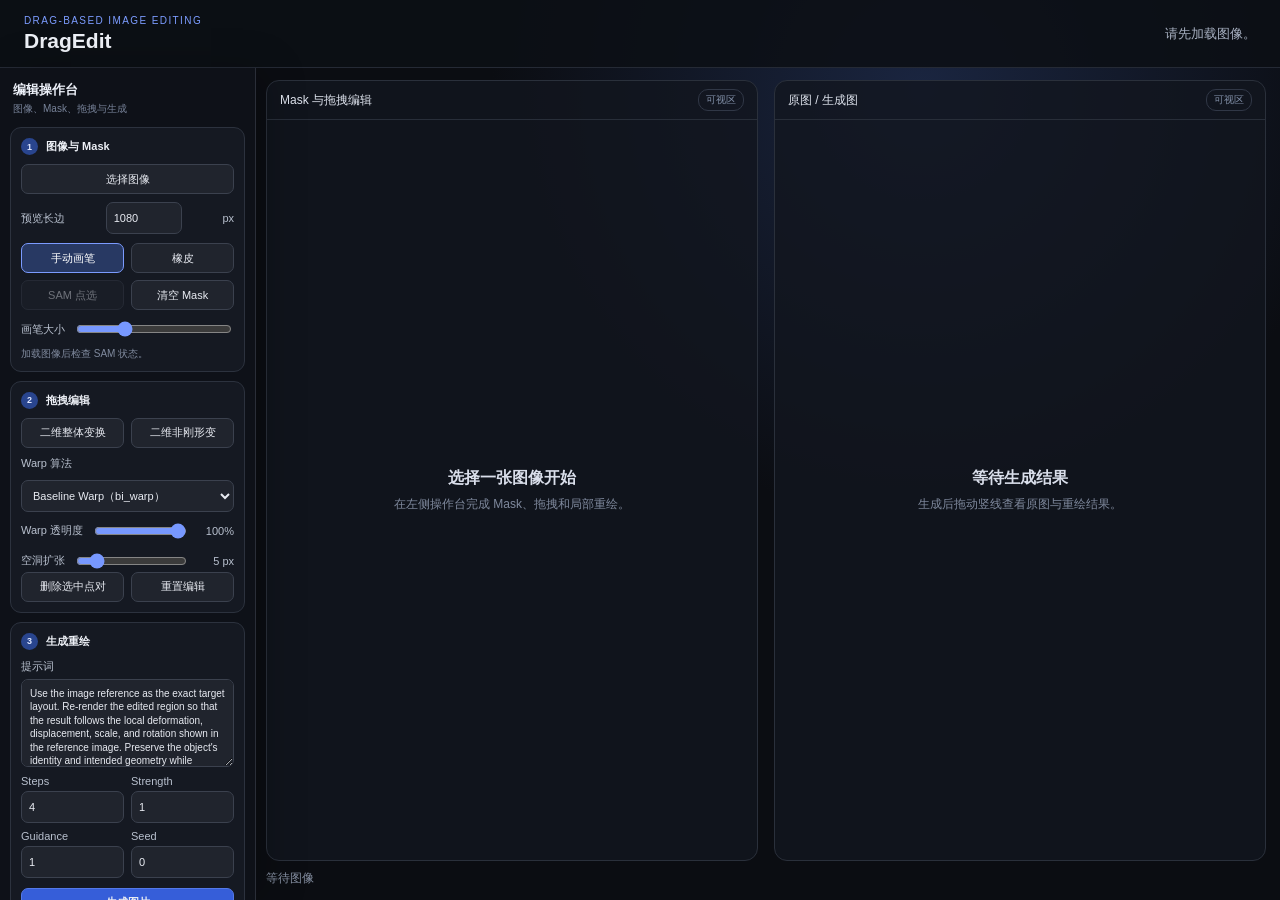
<file: web/index.html>
<!doctype html>
<html lang="zh-CN">
<head>
  <meta charset="utf-8">
  <meta name="viewport" content="width=device-width, initial-scale=1">
  <title>DragEdit</title>
  <link rel="stylesheet" href="style.css?v=pipeline-debug-6">
</head>
<body>
  <header class="app-header">
    <div>
      <div class="eyebrow">DRAG-BASED IMAGE EDITING</div>
      <h1>DragEdit</h1>
    </div>
    <p id="instructions">请先加载图像。</p>
  </header>

  <main id="workspace">
    <div id="stagesArea" class="stage-grid">
      <article class="viewer-card">
        <header class="viewer-title">
          <span>Mask 与拖拽编辑</span>
            <span class="viewer-badge">可视区</span>
        </header>
        <div id="editorViewport" class="viewer-body">
          <div id="emptyState" class="empty-state">
            <strong>选择一张图像开始</strong>
            <span>在左侧操作台完成 Mask、拖拽和局部重绘。</span>
          </div>
          <div id="stage" class="image-stage" hidden>
            <canvas id="previewCanvas"></canvas>
            <canvas id="overlayCanvas"></canvas>
          </div>
        </div>
      </article>

      <article class="viewer-card">
        <header class="viewer-title">
          <span>原图 / 生成图</span>
          <span class="viewer-badge">可视区</span>
        </header>
        <div id="comparisonViewport" class="viewer-body">
          <div id="comparisonEmpty" class="empty-state">
            <strong>等待生成结果</strong>
            <span>生成后拖动竖线查看原图与重绘结果。</span>
          </div>
          <div id="comparisonStage" class="comparison-stage" hidden>
            <canvas id="generatedCanvas"></canvas>
            <canvas id="originalCanvas"></canvas>
            <div id="comparisonDivider" class="comparison-divider">
              <span class="divider-handle">↔</span>
            </div>
          </div>
        </div>
        <div id="pipelineInputs" class="pipeline-inputs" hidden>
          <figure>
            <button class="pipeline-thumbnail" type="button" data-pipeline-input="image"
                    aria-label="以原始分辨率查看 Pipeline image 输入">
              <img id="debugImageInput" alt="Pipeline image input">
            </button>
            <figcaption><code>image</code><span id="debugImageInputSize"></span></figcaption>
          </figure>
          <figure>
            <button class="pipeline-thumbnail" type="button" data-pipeline-input="image_reference"
                    aria-label="以原始分辨率查看 Pipeline image_reference 输入">
              <img id="debugImageReference" alt="Pipeline image reference input">
            </button>
            <figcaption><code>image_reference</code><span id="debugImageReferenceSize"></span></figcaption>
          </figure>
          <figure>
            <button class="pipeline-thumbnail" type="button" data-pipeline-input="mask_image"
                    aria-label="以原始分辨率查看 Pipeline mask_image 输入">
              <img id="debugMaskImage" alt="Pipeline mask image input">
            </button>
            <figcaption><code>mask_image</code><span id="debugMaskImageSize"></span></figcaption>
          </figure>
        </div>
      </article>
    </div>

    <footer id="footer">
      <span id="status">等待图像</span>
      <span id="performance"></span>
    </footer>
  </main>

  <aside class="toolbar">
    <header class="toolbar-title">
      <strong>编辑操作台</strong>
      <span>图像、Mask、拖拽与生成</span>
    </header>
    <section class="tool-group image-mask-tools">
      <h2><span>1</span> 图像与 Mask</h2>
      <div class="control-row">
        <label class="file-button">
          选择图像
          <input id="imageInput" type="file" accept="image/*">
        </label>
        <label class="number-row">
          <span>预览长边</span>
          <input id="previewLongEdge" type="number" min="320" max="4096" step="1" value="1080">
          <span>px</span>
        </label>
      </div>
      <div class="button-grid mask-tools">
        <button data-mode="paint" class="mode-button">手动画笔</button>
        <button data-mode="erase" class="mode-button">橡皮</button>
        <button data-mode="sam" class="mode-button" disabled>SAM 点选</button>
        <button id="clearMask">清空 Mask</button>
      </div>
      <label class="range-row">
        <span>画笔大小</span>
        <input id="brushSize" type="range" min="4" max="100" value="32">
      </label>
      <p id="samHint" class="section-hint">加载图像后检查 SAM 状态。</p>
    </section>

    <section class="tool-group edit-tools">
      <h2><span>2</span> 拖拽编辑</h2>
      <div class="button-grid edit-tabs">
        <button data-mode="transform" class="mode-button">二维整体变换</button>
        <button data-mode="deform" class="mode-button">二维非刚形变</button>
      </div>
      <label class="select-row">
        <span>Warp 算法</span>
        <select id="warpAlgorithm">
          <option value="baseline">Baseline Warp（bi_warp）</option>
          <option value="my_warp">My Warp（实验版本）</option>
        </select>
      </label>
      <label id="boundaryAnchorRow" class="check-row" hidden>
        <input id="boundaryAnchors" type="checkbox" checked>
        <span>自动固定远端边界</span>
      </label>
      <label class="range-row">
        <span>Warp 透明度</span>
        <input id="warpOpacity" type="range" min="0" max="100" value="100">
        <output id="warpOpacityValue">100%</output>
      </label>
      <label class="range-row">
        <span>空洞扩张</span>
        <input id="inpaintKernelSize" type="range" min="1" max="31" step="2" value="5">
        <output id="inpaintKernelSizeValue">5 px</output>
      </label>
      <div class="button-grid">
        <button id="deletePair">删除选中点对</button>
        <button id="resetEdit">重置编辑</button>
      </div>
    </section>

    <section class="tool-group generation-tools">
      <h2><span>3</span> 生成重绘</h2>
      <label class="prompt-row">
        <span>提示词</span>
        <textarea id="generationPrompt" rows="4">Use the image reference as the exact target layout. Re-render the edited region so that the result follows the local deformation, displacement, scale, and rotation shown in the reference image. Preserve the object's identity and intended geometry while repairing warp-induced stretching, blur, tearing, holes, seams, duplicated content, and other implausible regions. Keep the surrounding image unchanged and blend the repaired region naturally with the background.</textarea>
      </label>
      <div class="generation-parameters">
        <label><span>Steps</span><input id="generationSteps" type="number" min="1" max="50" value="4"></label>
        <label><span>Strength</span><input id="generationStrength" type="number" min="0" max="1" step="0.05" value="1"></label>
        <label><span>Guidance</span><input id="generationGuidance" type="number" min="0" max="20" step="0.1" value="1"></label>
        <label><span>Seed</span><input id="generationSeed" type="number" min="0" step="1" value="0"></label>
      </div>
      <button id="generateImage" class="primary-button">生成图片</button>
      <div id="generationProgress" class="generation-progress" hidden>
        <progress id="generationProgressBar" max="100" value="0"></progress>
        <div>
          <span id="generationProgressStage">准备生成</span>
          <output id="generationProgressValue">0%</output>
        </div>
      </div>
      <p id="generationHint" class="section-hint">FLUX.2 Klein 会在服务启动时加载。</p>
    </section>
  </aside>

  <dialog id="pipelineInputDialog" class="pipeline-input-dialog"
          aria-labelledby="pipelineInputDialogTitle">
    <div class="pipeline-dialog-shell">
      <header>
        <strong id="pipelineInputDialogTitle"></strong>
        <span id="pipelineInputDialogSize"></span>
        <button id="closePipelineInputDialog" type="button" aria-label="关闭原图查看">×</button>
      </header>
      <div class="full-image-scroll">
        <img id="pipelineInputFullImage" alt="Pipeline 原始分辨率输入">
      </div>
    </div>
  </dialog>

  <script type="module" src="app.js?v=pipeline-debug-6"></script>
</body>
</html>
</file>
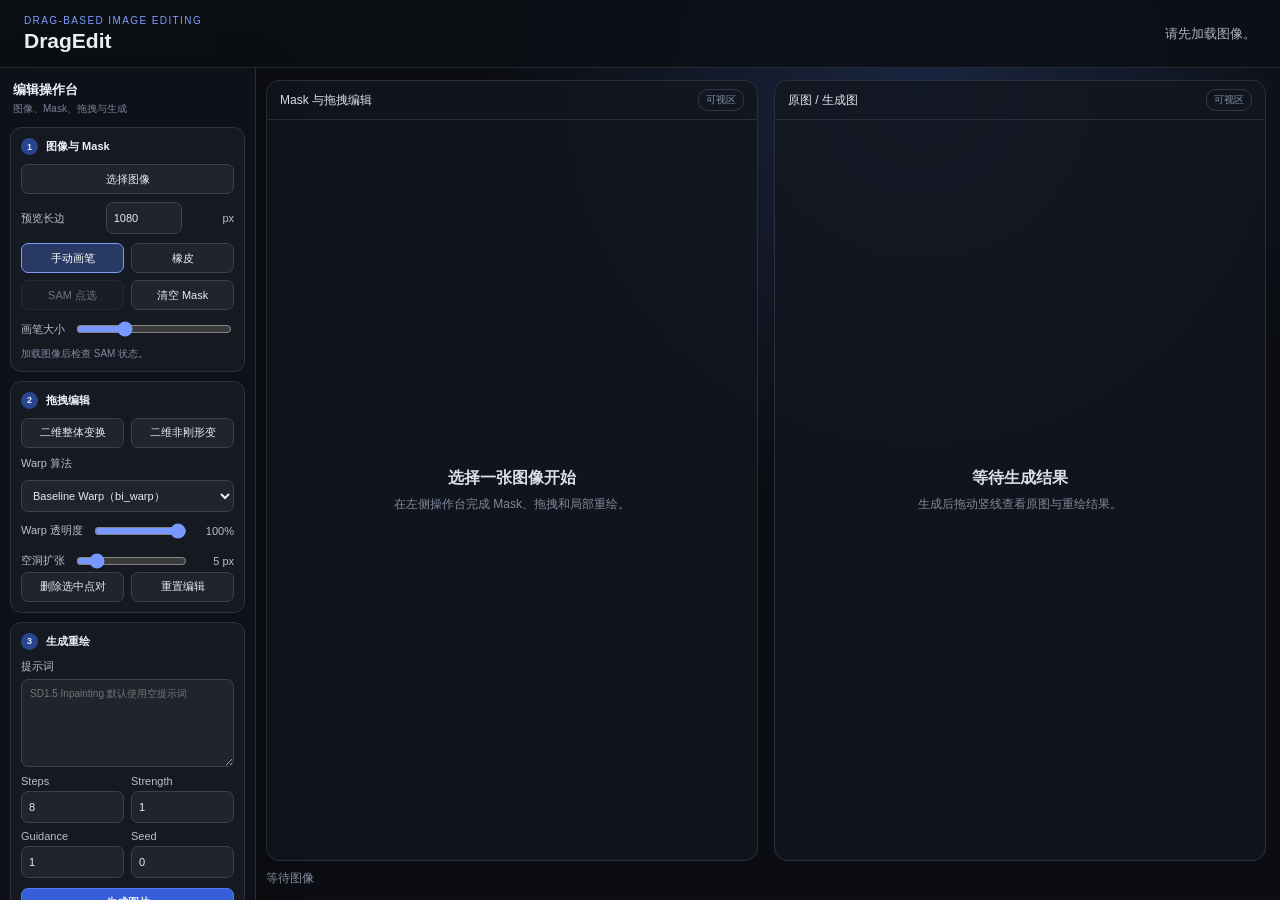
<file: inpaint4drag/web/index.html>
<!doctype html>
<html lang="zh-CN">
<head>
  <meta charset="utf-8">
  <meta name="viewport" content="width=device-width, initial-scale=1">
  <title>DragEdit</title>
  <link rel="stylesheet" href="style.css?v=inpaint-provider-7">
</head>
<body>
  <header class="app-header">
    <div>
      <div class="eyebrow">DRAG-BASED IMAGE EDITING</div>
      <h1>DragEdit</h1>
    </div>
    <p id="instructions">请先加载图像。</p>
  </header>

  <main id="workspace">
    <div id="stagesArea" class="stage-grid">
      <article class="viewer-card">
        <header class="viewer-title">
          <span>Mask 与拖拽编辑</span>
            <span class="viewer-badge">可视区</span>
        </header>
        <div id="editorViewport" class="viewer-body">
          <div id="emptyState" class="empty-state">
            <strong>选择一张图像开始</strong>
            <span>在左侧操作台完成 Mask、拖拽和局部重绘。</span>
          </div>
          <div id="stage" class="image-stage" hidden>
            <canvas id="previewCanvas"></canvas>
            <canvas id="overlayCanvas"></canvas>
          </div>
        </div>
      </article>

      <article class="viewer-card">
        <header class="viewer-title">
          <span>原图 / 生成图</span>
          <span class="viewer-badge">可视区</span>
        </header>
        <div id="comparisonViewport" class="viewer-body">
          <div id="comparisonEmpty" class="empty-state">
            <strong>等待生成结果</strong>
            <span>生成后拖动竖线查看原图与重绘结果。</span>
          </div>
          <div id="comparisonStage" class="comparison-stage" hidden>
            <canvas id="generatedCanvas"></canvas>
            <canvas id="originalCanvas"></canvas>
            <div id="comparisonDivider" class="comparison-divider">
              <span class="divider-handle">↔</span>
            </div>
          </div>
        </div>
        <div id="pipelineInputs" class="pipeline-inputs" hidden>
          <figure>
            <button class="pipeline-thumbnail" type="button" data-pipeline-input="image"
                    aria-label="以原始分辨率查看 Pipeline image 输入">
              <img id="debugImageInput" alt="Pipeline image input">
            </button>
            <figcaption><code>image</code><span id="debugImageInputSize"></span></figcaption>
          </figure>
          <figure>
            <button class="pipeline-thumbnail" type="button" data-pipeline-input="mask_image"
                    aria-label="以原始分辨率查看 Pipeline mask_image 输入">
              <img id="debugMaskImage" alt="Pipeline mask image input">
            </button>
            <figcaption><code>mask_image</code><span id="debugMaskImageSize"></span></figcaption>
          </figure>
        </div>
      </article>
    </div>

    <footer id="footer">
      <span id="status">等待图像</span>
      <span id="performance"></span>
    </footer>
  </main>

  <aside class="toolbar">
    <header class="toolbar-title">
      <strong>编辑操作台</strong>
      <span>图像、Mask、拖拽与生成</span>
    </header>
    <section class="tool-group image-mask-tools">
      <h2><span>1</span> 图像与 Mask</h2>
      <div class="control-row">
        <label class="file-button">
          选择图像
          <input id="imageInput" type="file" accept="image/*">
        </label>
        <label class="number-row">
          <span>预览长边</span>
          <input id="previewLongEdge" type="number" min="320" max="4096" step="1" value="1080">
          <span>px</span>
        </label>
      </div>
      <div class="button-grid mask-tools">
        <button data-mode="paint" class="mode-button">手动画笔</button>
        <button data-mode="erase" class="mode-button">橡皮</button>
        <button data-mode="sam" class="mode-button" disabled>SAM 点选</button>
        <button id="clearMask">清空 Mask</button>
      </div>
      <label class="range-row">
        <span>画笔大小</span>
        <input id="brushSize" type="range" min="4" max="100" value="32">
      </label>
      <p id="samHint" class="section-hint">加载图像后检查 SAM 状态。</p>
    </section>

    <section class="tool-group edit-tools">
      <h2><span>2</span> 拖拽编辑</h2>
      <div class="button-grid edit-tabs">
        <button data-mode="transform" class="mode-button">二维整体变换</button>
        <button data-mode="deform" class="mode-button">二维非刚形变</button>
      </div>
      <label class="select-row">
        <span>Warp 算法</span>
        <select id="warpAlgorithm">
          <option value="baseline">Baseline Warp（bi_warp）</option>
          <option value="my_warp">My Warp（实验版本）</option>
        </select>
      </label>
      <label id="boundaryAnchorRow" class="check-row" hidden>
        <input id="boundaryAnchors" type="checkbox" checked>
        <span>自动固定远端边界</span>
      </label>
      <label class="range-row">
        <span>Warp 透明度</span>
        <input id="warpOpacity" type="range" min="0" max="100" value="100">
        <output id="warpOpacityValue">100%</output>
      </label>
      <label class="range-row">
        <span>空洞扩张</span>
        <input id="inpaintKernelSize" type="range" min="1" max="31" step="2" value="5">
        <output id="inpaintKernelSizeValue">5 px</output>
      </label>
      <div class="button-grid">
        <button id="deletePair">删除选中点对</button>
        <button id="resetEdit">重置编辑</button>
      </div>
    </section>

    <section class="tool-group generation-tools">
      <h2><span>3</span> 生成重绘</h2>
      <label class="prompt-row">
        <span>提示词</span>
        <textarea id="generationPrompt" rows="4" placeholder="SD1.5 Inpainting 默认使用空提示词"></textarea>
      </label>
      <div class="generation-parameters">
        <label><span>Steps</span><input id="generationSteps" type="number" min="1" max="50" value="8"></label>
        <label><span>Strength</span><input id="generationStrength" type="number" min="0" max="1" step="0.05" value="1"></label>
        <label><span>Guidance</span><input id="generationGuidance" type="number" min="0" max="20" step="0.1" value="1"></label>
        <label><span>Seed</span><input id="generationSeed" type="number" min="0" step="1" value="0"></label>
      </div>
      <button id="generateImage" class="primary-button">生成图片</button>
      <div id="generationProgress" class="generation-progress" hidden>
        <progress id="generationProgressBar" max="100" value="0"></progress>
        <div>
          <span id="generationProgressStage">准备生成</span>
          <output id="generationProgressValue">0%</output>
        </div>
      </div>
      <p id="generationHint" class="section-hint">生成模型会在服务启动时加载。</p>
    </section>
  </aside>

  <dialog id="pipelineInputDialog" class="pipeline-input-dialog"
          aria-labelledby="pipelineInputDialogTitle">
    <div class="pipeline-dialog-shell">
      <header>
        <strong id="pipelineInputDialogTitle"></strong>
        <span id="pipelineInputDialogSize"></span>
        <button id="closePipelineInputDialog" type="button" aria-label="关闭原图查看">×</button>
      </header>
      <div class="full-image-scroll">
        <img id="pipelineInputFullImage" alt="Pipeline 原始分辨率输入">
      </div>
    </div>
  </dialog>

  <script type="module" src="app.js?v=inpaint-provider-7"></script>
</body>
</html>
</file>
<file: web/style.css>
:root {
  color-scheme: dark;
  font-family: Inter, "PingFang SC", "Microsoft YaHei", sans-serif;
  background: #0b0d12;
  color: #eef1f7;
}

* { box-sizing: border-box; }
[hidden] { display: none !important; }

body {
  margin: 0;
  height: 100vh;
  min-width: 900px;
  display: grid;
  grid-template-columns: minmax(210px, 2fr) minmax(0, 4fr) minmax(0, 4fr);
  grid-template-rows: 68px minmax(0, 1fr);
  overflow: hidden;
  background: radial-gradient(circle at 72% 10%, #1a2540 0, transparent 35%), #0b0d12;
}

.app-header {
  grid-column: 1 / -1;
  grid-row: 1;
  height: 68px;
  flex: 0 0 auto;
  padding: 13px 24px;
  display: flex;
  align-items: center;
  justify-content: space-between;
  gap: 30px;
  border-bottom: 1px solid #252a35;
  background: rgba(12, 15, 21, .88);
}

.eyebrow { color: #7c9cff; font-size: 10px; letter-spacing: .14em; }
h1 { margin: 3px 0 0; font-size: 21px; }
.app-header p { margin: 0; color: #a8b1c2; font-size: 13px; text-align: right; }

#workspace {
  grid-column: 2 / -1;
  grid-row: 2;
  min-height: 0;
  padding: 12px 14px 9px 10px;
  display: flex;
  flex-direction: column;
}

.stage-grid {
  min-height: 0;
  flex: 1 1 auto;
  display: grid;
  grid-template-columns: repeat(2, minmax(0, 1fr));
  gap: 16px;
}

.stage-grid.portrait-layout {
  grid-template-columns: minmax(0, 1fr);
  grid-template-rows: repeat(2, minmax(0, 1fr));
}

.viewer-card {
  min-width: 0;
  min-height: 0;
  display: flex;
  flex-direction: column;
  border: 1px solid #2a303b;
  border-radius: 13px;
  overflow: hidden;
  background: rgba(18, 22, 30, .8);
}

.viewer-title {
  height: 39px;
  flex: 0 0 auto;
  padding: 0 13px;
  display: flex;
  align-items: center;
  justify-content: space-between;
  border-bottom: 1px solid #282e39;
  color: #dfe4ee;
  font-size: 12px;
}

.viewer-badge {
  color: #8290a8;
  padding: 3px 7px;
  border: 1px solid #303746;
  border-radius: 10px;
  font-size: 10px;
}

.viewer-body {
  min-height: 0;
  flex: 1 1 auto;
  display: grid;
  place-items: center;
  padding: 12px;
  overflow: hidden;
}

.empty-state { display: grid; gap: 7px; text-align: center; color: #d9deea; }
.empty-state span { color: #7f899d; font-size: 12px; }

.image-stage, .comparison-stage {
  position: relative;
  overflow: hidden;
  border-radius: 9px;
  box-shadow: 0 18px 55px rgba(0, 0, 0, .4);
  background: #171a21;
  touch-action: none;
  user-select: none;
}
.comparison-stage { cursor: col-resize; }

canvas { position: absolute; inset: 0; width: 100%; height: 100%; }
#overlayCanvas { cursor: crosshair; }
#originalCanvas { clip-path: inset(0 calc(100% - var(--comparison-position, 50%)) 0 0); }

.comparison-divider {
  position: absolute;
  z-index: 3;
  top: 0;
  bottom: 0;
  left: var(--comparison-position, 50%);
  width: 2px;
  transform: translateX(-1px);
  background: #fff;
  box-shadow: 0 0 0 1px rgba(0, 0, 0, .3), 0 0 18px rgba(0, 0, 0, .45);
  pointer-events: none;
}

.divider-handle {
  position: absolute;
  left: 50%;
  top: 50%;
  width: 34px;
  height: 34px;
  display: grid;
  place-items: center;
  transform: translate(-50%, -50%);
  border: 2px solid white;
  border-radius: 50%;
  background: #315cd7;
  font-size: 15px;
}

.pipeline-inputs {
  flex: 0 0 auto;
  padding: 9px 11px 10px;
  display: grid;
  grid-template-columns: repeat(3, minmax(0, 1fr));
  gap: 9px;
  border-top: 1px solid #282e39;
  background: rgba(12, 15, 21, .72);
}

.pipeline-inputs figure {
  min-width: 0;
  margin: 0;
  display: grid;
  gap: 5px;
}

.pipeline-thumbnail {
  width: 100%;
  height: 72px;
  min-height: 0;
  padding: 0;
  overflow: hidden;
  cursor: zoom-in;
  border: 1px solid #303746;
  border-radius: 6px;
  background: #090b10;
}

.pipeline-thumbnail img {
  width: 100%;
  height: 100%;
  display: block;
  object-fit: contain;
}

.pipeline-inputs figcaption {
  min-width: 0;
  display: flex;
  justify-content: space-between;
  gap: 5px;
  color: #7f899d;
  font-size: 10px;
}

.pipeline-inputs code {
  overflow: hidden;
  color: #b9c7eb;
  text-overflow: ellipsis;
}

#footer {
  flex: 0 0 auto;
  min-height: 30px;
  padding-top: 9px;
  display: flex;
  justify-content: space-between;
  gap: 20px;
  color: #8791a4;
  font-size: 12px;
}

.toolbar {
  grid-column: 1;
  grid-row: 2;
  min-width: 0;
  min-height: 0;
  padding: 11px 10px;
  display: block;
  overflow-x: hidden;
  overflow-y: auto;
  border-right: 1px solid #2a2e38;
  background: rgba(15, 18, 25, .98);
  box-shadow: 12px 0 38px rgba(0, 0, 0, .18);
  font-size: 11px;
}

.toolbar-title {
  padding: 2px 3px 11px;
  display: grid;
  gap: 3px;
  color: #eef2fa;
}

.toolbar-title strong { font-size: 13px; }
.toolbar-title span { color: #778298; font-size: 10px; }

.toolbar .control-row { grid-template-columns: 1fr; }
.toolbar .mask-tools { grid-template-columns: 1fr 1fr; }
.toolbar .select-row {
  display: grid;
  justify-content: stretch;
}
.toolbar .select-row select { width: 100%; min-width: 0; }
.toolbar .generation-parameters { grid-template-columns: 1fr 1fr; }
.toolbar textarea { min-height: 88px; }

.toolbar button,
.toolbar .file-button {
  min-height: 30px;
  padding: 5px 7px;
}

.tool-group {
  min-width: 0;
  margin-bottom: 9px;
  padding: 10px;
  border: 1px solid #2c323e;
  border-radius: 11px;
  background: #151922;
}
.tool-group:last-child { margin-bottom: 0; }

h2 { margin: 0 0 9px; font-size: 11px; font-weight: 650; }
h2 > span {
  display: inline-grid;
  width: 17px;
  height: 17px;
  margin-right: 5px;
  place-items: center;
  border-radius: 50%;
  color: #dfe7ff;
  background: #29458e;
  font-size: 9px;
}

button, .file-button, select, input, textarea {
  border: 1px solid #3b414e;
  background: #20242d;
  color: #e8ebf2;
  border-radius: 7px;
  font: inherit;
}

button, .file-button { cursor: pointer; }
button { min-height: 34px; padding: 6px 9px; }
button:hover, .file-button:hover { background: #292f3b; }
button.active { border-color: #7b9bff; background: #283963; color: white; }
button:disabled { opacity: .42; cursor: not-allowed; }

.primary-button {
  width: 100%;
  margin-top: 10px;
  border-color: #5479e8;
  background: #365ed9;
  font-weight: 650;
}
.primary-button:hover { background: #4269df; }

input[type="file"] { display: none; }
.file-button { display: grid; min-height: 34px; padding: 7px 10px; place-items: center; }
.button-grid { display: grid; grid-template-columns: 1fr 1fr; gap: 7px; }
.mask-tools { grid-template-columns: repeat(4, 1fr); margin-top: 9px; }
.control-row { display: grid; grid-template-columns: 1fr 1.15fr; gap: 8px; }

.range-row, .check-row, .select-row, .number-row,
.generation-parameters label, .prompt-row {
  display: flex;
  align-items: center;
  justify-content: space-between;
  gap: 9px;
  color: #b8c0ce;
  font-size: 11px;
}

.range-row, .check-row, .select-row { margin-top: 8px; }
.range-row input { min-width: 60px; flex: 1; accent-color: #7798ff; }
.range-row output { min-width: 36px; text-align: right; }
.check-row { justify-content: flex-start; }
.check-row input { accent-color: #7798ff; }
.select-row select { min-width: 190px; }
.number-row input { width: 76px; }

select, input[type="number"] { min-height: 32px; padding: 4px 7px; }
.section-hint { margin: 7px 0 0; color: #7f899d; font-size: 10px; line-height: 1.35; }

.prompt-row {
  display: grid;
  justify-content: stretch;
  gap: 5px;
}
.prompt-row textarea {
  width: 100%;
  min-width: 0;
  flex: 1;
  padding: 7px 8px;
  resize: vertical;
  line-height: 1.35;
  font-size: 10px;
}

.generation-parameters {
  margin-top: 8px;
  display: grid;
  grid-template-columns: repeat(4, minmax(0, 1fr));
  gap: 7px;
}
.generation-parameters label {
  display: grid;
  justify-content: stretch;
  gap: 4px;
}
.generation-parameters input { min-width: 0; width: 100%; }

.generation-progress {
  margin-top: 8px;
  display: grid;
  gap: 4px;
}

.generation-progress progress {
  width: 100%;
  height: 8px;
  overflow: hidden;
  border: 0;
  border-radius: 5px;
  accent-color: #668aff;
}

.generation-progress > div {
  display: flex;
  justify-content: space-between;
  gap: 8px;
  color: #8994a8;
  font-size: 10px;
}

.pipeline-input-dialog {
  width: min(94vw, 1600px);
  max-width: none;
  height: 90vh;
  max-height: none;
  padding: 0;
  overflow: hidden;
  border: 1px solid #394253;
  border-radius: 12px;
  color: #eef1f7;
  background: #10141c;
  box-shadow: 0 24px 90px rgba(0, 0, 0, .7);
}

.pipeline-input-dialog::backdrop { background: rgba(2, 4, 8, .8); }

.pipeline-dialog-shell {
  width: 100%;
  height: 100%;
  display: grid;
  grid-template-rows: 45px minmax(0, 1fr);
}

.pipeline-dialog-shell > header {
  padding: 0 9px 0 15px;
  display: flex;
  align-items: center;
  gap: 12px;
  border-bottom: 1px solid #2c3442;
}

.pipeline-dialog-shell > header strong { font-size: 13px; }
.pipeline-dialog-shell > header span { color: #8d98ab; font-size: 11px; }

#closePipelineInputDialog {
  width: 30px;
  min-height: 30px;
  margin-left: auto;
  padding: 0;
  border: 0;
  background: transparent;
  font-size: 23px;
}

.full-image-scroll {
  min-width: 0;
  min-height: 0;
  padding: 16px;
  overflow: auto;
  background: #090b10;
}

.full-image-scroll img {
  width: auto;
  height: auto;
  max-width: none;
  max-height: none;
  display: block;
}

@media (max-height: 800px) {
  .pipeline-inputs { padding-block: 6px; }
  .pipeline-thumbnail { height: 52px; }
}
</file>
<file: inpaint4drag/web/style.css>
:root {
  color-scheme: dark;
  font-family: Inter, "PingFang SC", "Microsoft YaHei", sans-serif;
  background: #0b0d12;
  color: #eef1f7;
}

* { box-sizing: border-box; }
[hidden] { display: none !important; }

body {
  margin: 0;
  height: 100vh;
  min-width: 900px;
  display: grid;
  grid-template-columns: minmax(210px, 2fr) minmax(0, 4fr) minmax(0, 4fr);
  grid-template-rows: 68px minmax(0, 1fr);
  overflow: hidden;
  background: radial-gradient(circle at 72% 10%, #1a2540 0, transparent 35%), #0b0d12;
}

.app-header {
  grid-column: 1 / -1;
  grid-row: 1;
  height: 68px;
  flex: 0 0 auto;
  padding: 13px 24px;
  display: flex;
  align-items: center;
  justify-content: space-between;
  gap: 30px;
  border-bottom: 1px solid #252a35;
  background: rgba(12, 15, 21, .88);
}

.eyebrow { color: #7c9cff; font-size: 10px; letter-spacing: .14em; }
h1 { margin: 3px 0 0; font-size: 21px; }
.app-header p { margin: 0; color: #a8b1c2; font-size: 13px; text-align: right; }

#workspace {
  grid-column: 2 / -1;
  grid-row: 2;
  min-height: 0;
  padding: 12px 14px 9px 10px;
  display: flex;
  flex-direction: column;
}

.stage-grid {
  min-height: 0;
  flex: 1 1 auto;
  display: grid;
  grid-template-columns: repeat(2, minmax(0, 1fr));
  gap: 16px;
}

.stage-grid.portrait-layout {
  grid-template-columns: minmax(0, 1fr);
  grid-template-rows: repeat(2, minmax(0, 1fr));
}

.viewer-card {
  min-width: 0;
  min-height: 0;
  display: flex;
  flex-direction: column;
  border: 1px solid #2a303b;
  border-radius: 13px;
  overflow: hidden;
  background: rgba(18, 22, 30, .8);
}

.viewer-title {
  height: 39px;
  flex: 0 0 auto;
  padding: 0 13px;
  display: flex;
  align-items: center;
  justify-content: space-between;
  border-bottom: 1px solid #282e39;
  color: #dfe4ee;
  font-size: 12px;
}

.viewer-badge {
  color: #8290a8;
  padding: 3px 7px;
  border: 1px solid #303746;
  border-radius: 10px;
  font-size: 10px;
}

.viewer-body {
  min-height: 0;
  flex: 1 1 auto;
  display: grid;
  place-items: center;
  padding: 12px;
  overflow: hidden;
}

.empty-state { display: grid; gap: 7px; text-align: center; color: #d9deea; }
.empty-state span { color: #7f899d; font-size: 12px; }

.image-stage, .comparison-stage {
  position: relative;
  overflow: hidden;
  border-radius: 9px;
  box-shadow: 0 18px 55px rgba(0, 0, 0, .4);
  background: #171a21;
  touch-action: none;
  user-select: none;
}
.comparison-stage { cursor: col-resize; }

canvas { position: absolute; inset: 0; width: 100%; height: 100%; }
#overlayCanvas { cursor: crosshair; }
#originalCanvas { clip-path: inset(0 calc(100% - var(--comparison-position, 50%)) 0 0); }

.comparison-divider {
  position: absolute;
  z-index: 3;
  top: 0;
  bottom: 0;
  left: var(--comparison-position, 50%);
  width: 2px;
  transform: translateX(-1px);
  background: #fff;
  box-shadow: 0 0 0 1px rgba(0, 0, 0, .3), 0 0 18px rgba(0, 0, 0, .45);
  pointer-events: none;
}

.divider-handle {
  position: absolute;
  left: 50%;
  top: 50%;
  width: 34px;
  height: 34px;
  display: grid;
  place-items: center;
  transform: translate(-50%, -50%);
  border: 2px solid white;
  border-radius: 50%;
  background: #315cd7;
  font-size: 15px;
}

.pipeline-inputs {
  flex: 0 0 auto;
  padding: 9px 11px 10px;
  display: grid;
  grid-template-columns: repeat(auto-fit, minmax(100px, 1fr));
  gap: 9px;
  border-top: 1px solid #282e39;
  background: rgba(12, 15, 21, .72);
}

.pipeline-inputs figure {
  min-width: 0;
  margin: 0;
  display: grid;
  gap: 5px;
}

.pipeline-thumbnail {
  width: 100%;
  height: 72px;
  min-height: 0;
  padding: 0;
  overflow: hidden;
  cursor: zoom-in;
  border: 1px solid #303746;
  border-radius: 6px;
  background: #090b10;
}

.pipeline-thumbnail img {
  width: 100%;
  height: 100%;
  display: block;
  object-fit: contain;
}

.pipeline-inputs figcaption {
  min-width: 0;
  display: flex;
  justify-content: space-between;
  gap: 5px;
  color: #7f899d;
  font-size: 10px;
}

.pipeline-inputs code {
  overflow: hidden;
  color: #b9c7eb;
  text-overflow: ellipsis;
}

#footer {
  flex: 0 0 auto;
  min-height: 30px;
  padding-top: 9px;
  display: flex;
  justify-content: space-between;
  gap: 20px;
  color: #8791a4;
  font-size: 12px;
}

.toolbar {
  grid-column: 1;
  grid-row: 2;
  min-width: 0;
  min-height: 0;
  padding: 11px 10px;
  display: block;
  overflow-x: hidden;
  overflow-y: auto;
  border-right: 1px solid #2a2e38;
  background: rgba(15, 18, 25, .98);
  box-shadow: 12px 0 38px rgba(0, 0, 0, .18);
  font-size: 11px;
}

.toolbar-title {
  padding: 2px 3px 11px;
  display: grid;
  gap: 3px;
  color: #eef2fa;
}

.toolbar-title strong { font-size: 13px; }
.toolbar-title span { color: #778298; font-size: 10px; }

.toolbar .control-row { grid-template-columns: 1fr; }
.toolbar .mask-tools { grid-template-columns: 1fr 1fr; }
.toolbar .select-row {
  display: grid;
  justify-content: stretch;
}
.toolbar .select-row select { width: 100%; min-width: 0; }
.toolbar .generation-parameters { grid-template-columns: 1fr 1fr; }
.toolbar textarea { min-height: 88px; }

.toolbar button,
.toolbar .file-button {
  min-height: 30px;
  padding: 5px 7px;
}

.tool-group {
  min-width: 0;
  margin-bottom: 9px;
  padding: 10px;
  border: 1px solid #2c323e;
  border-radius: 11px;
  background: #151922;
}
.tool-group:last-child { margin-bottom: 0; }

h2 { margin: 0 0 9px; font-size: 11px; font-weight: 650; }
h2 > span {
  display: inline-grid;
  width: 17px;
  height: 17px;
  margin-right: 5px;
  place-items: center;
  border-radius: 50%;
  color: #dfe7ff;
  background: #29458e;
  font-size: 9px;
}

button, .file-button, select, input, textarea {
  border: 1px solid #3b414e;
  background: #20242d;
  color: #e8ebf2;
  border-radius: 7px;
  font: inherit;
}

button, .file-button { cursor: pointer; }
button { min-height: 34px; padding: 6px 9px; }
button:hover, .file-button:hover { background: #292f3b; }
button.active { border-color: #7b9bff; background: #283963; color: white; }
button:disabled { opacity: .42; cursor: not-allowed; }

.primary-button {
  width: 100%;
  margin-top: 10px;
  border-color: #5479e8;
  background: #365ed9;
  font-weight: 650;
}
.primary-button:hover { background: #4269df; }

input[type="file"] { display: none; }
.file-button { display: grid; min-height: 34px; padding: 7px 10px; place-items: center; }
.button-grid { display: grid; grid-template-columns: 1fr 1fr; gap: 7px; }
.mask-tools { grid-template-columns: repeat(4, 1fr); margin-top: 9px; }
.control-row { display: grid; grid-template-columns: 1fr 1.15fr; gap: 8px; }

.range-row, .check-row, .select-row, .number-row,
.generation-parameters label, .prompt-row {
  display: flex;
  align-items: center;
  justify-content: space-between;
  gap: 9px;
  color: #b8c0ce;
  font-size: 11px;
}

.range-row, .check-row, .select-row { margin-top: 8px; }
.range-row input { min-width: 60px; flex: 1; accent-color: #7798ff; }
.range-row output { min-width: 36px; text-align: right; }
.check-row { justify-content: flex-start; }
.check-row input { accent-color: #7798ff; }
.select-row select { min-width: 190px; }
.number-row input { width: 76px; }

select, input[type="number"] { min-height: 32px; padding: 4px 7px; }
.section-hint { margin: 7px 0 0; color: #7f899d; font-size: 10px; line-height: 1.35; }

.prompt-row {
  display: grid;
  justify-content: stretch;
  gap: 5px;
}
.prompt-row textarea {
  width: 100%;
  min-width: 0;
  flex: 1;
  padding: 7px 8px;
  resize: vertical;
  line-height: 1.35;
  font-size: 10px;
}

.generation-parameters {
  margin-top: 8px;
  display: grid;
  grid-template-columns: repeat(4, minmax(0, 1fr));
  gap: 7px;
}
.generation-parameters label {
  display: grid;
  justify-content: stretch;
  gap: 4px;
}
.generation-parameters input { min-width: 0; width: 100%; }

.generation-progress {
  margin-top: 8px;
  display: grid;
  gap: 4px;
}

.generation-progress progress {
  width: 100%;
  height: 8px;
  overflow: hidden;
  border: 0;
  border-radius: 5px;
  accent-color: #668aff;
}

.generation-progress > div {
  display: flex;
  justify-content: space-between;
  gap: 8px;
  color: #8994a8;
  font-size: 10px;
}

.pipeline-input-dialog {
  width: min(94vw, 1600px);
  max-width: none;
  height: 90vh;
  max-height: none;
  padding: 0;
  overflow: hidden;
  border: 1px solid #394253;
  border-radius: 12px;
  color: #eef1f7;
  background: #10141c;
  box-shadow: 0 24px 90px rgba(0, 0, 0, .7);
}

.pipeline-input-dialog::backdrop { background: rgba(2, 4, 8, .8); }

.pipeline-dialog-shell {
  width: 100%;
  height: 100%;
  display: grid;
  grid-template-rows: 45px minmax(0, 1fr);
}

.pipeline-dialog-shell > header {
  padding: 0 9px 0 15px;
  display: flex;
  align-items: center;
  gap: 12px;
  border-bottom: 1px solid #2c3442;
}

.pipeline-dialog-shell > header strong { font-size: 13px; }
.pipeline-dialog-shell > header span { color: #8d98ab; font-size: 11px; }

#closePipelineInputDialog {
  width: 30px;
  min-height: 30px;
  margin-left: auto;
  padding: 0;
  border: 0;
  background: transparent;
  font-size: 23px;
}

.full-image-scroll {
  min-width: 0;
  min-height: 0;
  padding: 16px;
  overflow: auto;
  background: #090b10;
}

.full-image-scroll img {
  width: auto;
  height: auto;
  max-width: none;
  max-height: none;
  display: block;
}

@media (max-height: 800px) {
  .pipeline-inputs { padding-block: 6px; }
  .pipeline-thumbnail { height: 52px; }
}
</file>
